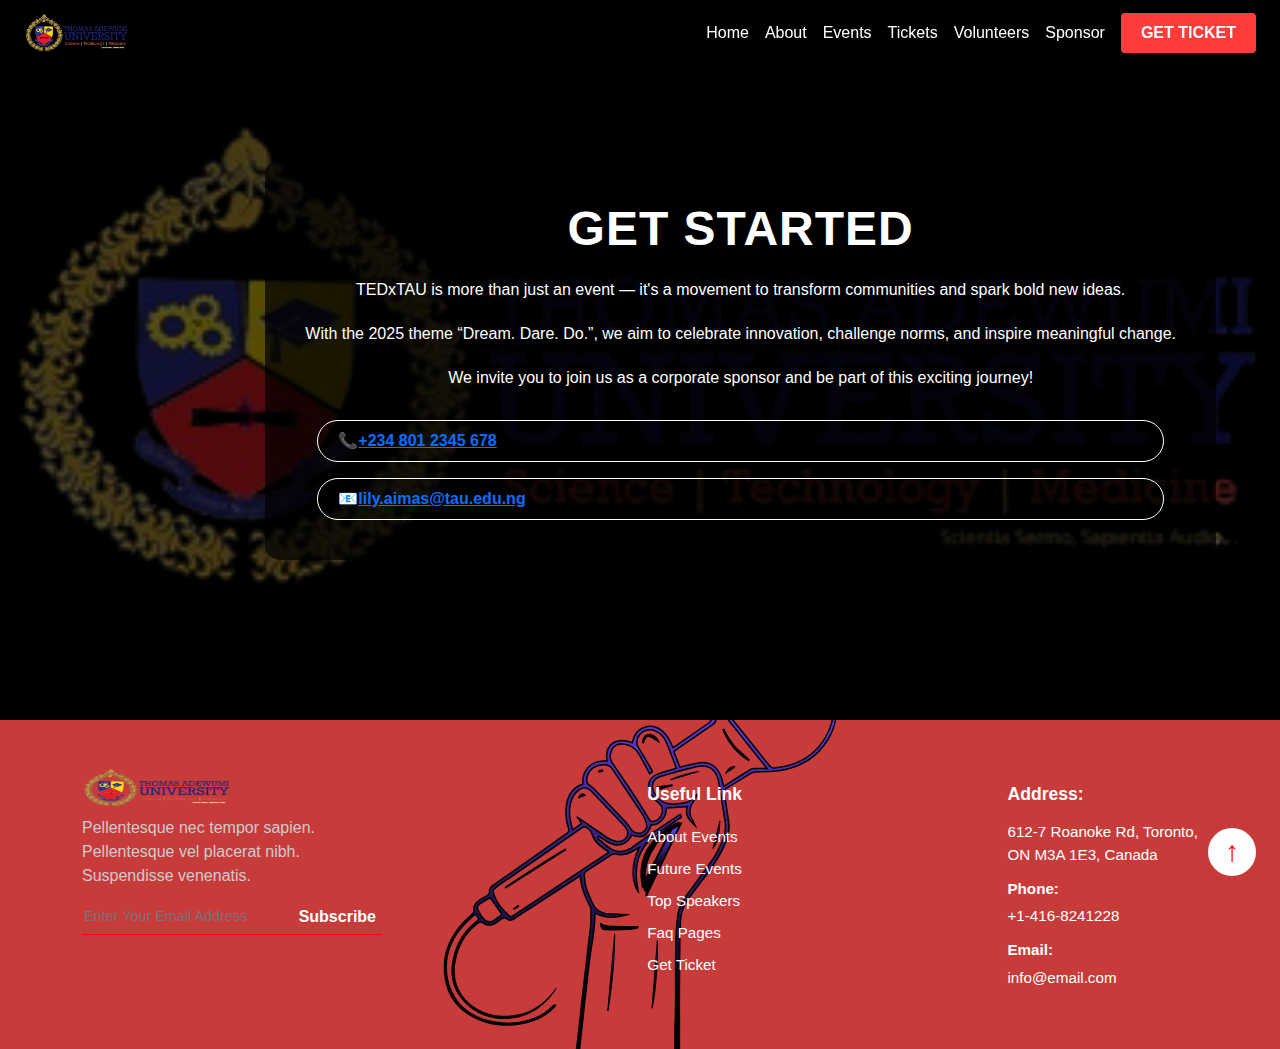
<file: Sponsor.html>
<!DOCTYPE html>
<html lang="en">

<head>
  <meta charset="UTF-8" />
  <meta name="viewport" content="width=device-width, initial-scale=1" />
  <title>TEDx - TAU</title>

  <!-- Bootstrap + Font Awesome -->
  <link href="https://cdn.jsdelivr.net/npm/bootstrap@5.3.0/dist/css/bootstrap.min.css" rel="stylesheet" />
  <link href="https://cdnjs.cloudflare.com/ajax/libs/font-awesome/6.5.0/css/all.min.css" rel="stylesheet" />
  <link rel="stylesheet" href="sponsor.css" />
  <link rel="icon" type="image/x-icon" href="images/tau.png" />
</head>

<body>
  <!-- Navbar -->
  <nav class="navbar navbar-expand-lg navbar-dark shadow-sm">
    <div class="container-fluid px-4">
      <a class="navbar-brand d-flex align-items-center" href="#">
        <img src="./images/tau.png" alt="Logo" class="me-2" style="height: 40px; width: auto;" />
      </a>
      <button class="navbar-toggler" type="button" data-bs-toggle="collapse" data-bs-target="#navbarNavDropdown"
        aria-controls="navbarNavDropdown" aria-expanded="false" aria-label="Toggle navigation">
        <span class="navbar-toggler-icon"></span>
      </button>
      <div class="collapse navbar-collapse" id="navbarNavDropdown">
        <ul class="navbar-nav ms-auto pe-2">
          <li class="nav-item"><a class="nav-link" href="index.html">Home</a></li>
          <li class="nav-item"><a class="nav-link" href="about.html">About</a></li>
          <li class="nav-item"><a class="nav-link" href="event.html">Events</a></li>
          <li class="nav-item"><a class="nav-link" href="tedXticket.html">Tickets</a></li>
          <li class="nav-item"><a class="nav-link" href="volunteer.html">Volunteers</a></li>
          <li class="nav-item"><a class="nav-link" href="Sponsor.html">Sponsor</a></li>
        </ul>
        <div class="d-flex align-items-center gap-3">
          <a class="btn get-ticket-btn" href="tedXticket.html">GET TICKET</a>
        </div>
      </div>
    </div>
  </nav>

  <!-- Hero Section -->
  <!-- <section class="hero-section text-white d-flex flex-column justify-content-center align-items-center text-center"
    style="background: url('./images/tau.png') center/contain no-repeat; height: 80vh; position: relative;">
    <div class="position-absolute top-0 start-0 w-100 h-100" style="background: rgba(0, 0, 0, 0.5); z-index: 1;"></div>
    <div class="container position-relative" style="z-index: 2;">
      <h1 class="fw-bold display-3 mb-3">SPONSORS</h1>
      <nav aria-label="breadcrumb">
        <ol class="breadcrumb justify-content-center mb-0">
          <li class="breadcrumb-item"><a href="index.html" class="text-white text-decoration-none opacity-50">Home</a></li>
          <li class="px-1 text-white opacity-50">/</li>
          <li class="breadcrumb-item"><a href="Sponsor.html" class="text-white text-decoration-none opacity-50">Sponsors</a></li>
        </ol>
      </nav>
    </div>
  </section> -->

  <!-- Sponsor Call to Action -->
  <!-- <div class="text-center p-4 mt-5 container">
    <h1 class="text-white fw-bold text-uppercase" style="letter-spacing: 0.1em; font-size: 1.8rem; margin-bottom: 1rem;">
      Become a Sponsor of TEDxThirdWard. Partner with us to inspire ideas and ignite action!
    </h1>
    <p class="text-warning fw-semibold" style="font-size: 1.25rem;">
      Guided by the theme "Dream. Dare. Do.", we aim to inspire curiosity, spark action, and foster collaboration.
    </p>
  </div> -->

  <!-- Image Section -->
  <!-- <div class="d-flex justify-content-center mt-5 container">
    <img src="./images/Copy of 3_0 Speaker Finalists.avif" alt="Speakers" class="img-fluid" style="max-width: 100%;" />
  </div> -->

  <!-- Text and Icons Section -->
  <!-- <div class="container py-5 d-flex justify-content-center text-center align-items-center">
    <div class="row align-items-center w-100 justify-content-center">
      Text Column
      <div class="col-md-6 d-flex justify-content-center align-items-center">
        <p class="text-white fs-5 lh-lg">
          <strong><span style="color: red;">TEDxThirdWard</span></strong> is not just about thinking outside the box—it’s about stepping forward to create bold, new possibilities.<br />
          By sponsoring this event, you can align your brand with innovation, action, and transformative ideas while supporting a globally recognized platform.
        </p>
      </div>
    </div>
  </div> -->


  <section class="get-started-section" style="position: relative; width: 100%; height: 80vh; background: url('./images/tau.png') center/contain no-repeat; display: flex; align-items: center; justify-content: flex-end; padding-right: 5%;">
  <!-- Overlay -->
  <div style="position: absolute; top: 0; left: 0; right: 0; bottom: 0; background: rgba(0,0,0,0.65); z-index: 1;"></div>

  <!-- Content Box -->
  <div style="position: relative; background: rgba(0,0,0,0.7); border-radius: 15px; padding: 40px; max-width: 6500px; z-index: 2; color: white; font-family: Arial, sans-serif; justify-content: center; place-items: center; display: flex; flex-direction: column;">
    <h1 style="font-weight: 900; font-family: 'Impact', 'Arial Black', sans-serif; font-size: 3rem; margin-bottom: 20px; letter-spacing: 1px;">GET STARTED</h1>
    <p style="font-weight: 300; margin-bottom: 20px;"><strong>TEDxTAU</strong> is more than just an event — it's a movement to transform communities and spark bold new ideas.</p>
    <p style="font-weight: 300; margin-bottom: 20px;">With the 2025 theme “Dream. Dare. Do.”, we aim to celebrate innovation, challenge norms, and inspire meaningful change.</p>
    <p style="font-weight: 300; margin-bottom: 30px;">We invite you to join us as a corporate sponsor and be part of this exciting journey!</p>
    <!-- <a href="#" style="display: inline-block; padding: 8px 20px; border: 1px solid white; border-radius: 30px; font-weight: 900; text-decoration: none; color: white; transition: 0.3s;">Contact Us</a> -->
   <div class="container d-flex flex-column gap-3">
     <div class="contact  d-flex flex-row align-items-center" style="display: inline-block; padding: 8px 20px; border: 1px solid white; border-radius: 30px; font-weight: 900; text-decoration: none; color: white; transition: 0.3s;">
      <div class="contact-icon">📞</div>
      <a class="info-label" href="tel:+2348012345678">+234 801 2345 678</a>
    </div>
   <!-- </div> -->
    <div class="contact d-flex flex-row align-items-center" style="display: inline-block; padding: 8px 20px; border: 1px solid white; border-radius: 30px; font-weight: 900; text-decoration: none; color: white; transition: 0.3s;">
      <div class="contact-icon" >📧</div>
      <a class="info-label" href="mailto:lily.aimas@tau.edu.ng">lily.aimas@tau.edu.ng</a>
    </div>
   </div>
  </div>
</section>
<!-- 
<section class="Tedx-Tau">
    <img src="./images/logo-white (1).png" alt="" class="img-fluid" style="width: 100%; height: 100%;">
</section> -->

<footer>
  <div class="container d-flex flex-wrap justify-content-between">
    <div>
      <div class="footer-logo">
        <img src="./images/tau.png" alt="Daevnt Logo" class="w-50"/>
      </div>
      <p class="footer-description">
        Pellentesque nec tempor sapien. Pellentesque vel placerat nibh. Suspendisse venenatis.
      </p>
      <form class="subscribe-form" onsubmit="event.preventDefault(); alert('Subscribed!');">
        <input type="email" placeholder="Enter Your Email Address" required />
        <button type="submit">Subscribe</button>
      </form>
    </div>

    <div class="footer-links">
      <h5>Useful Link</h5>
      <ul>
        <li><a href="#">About Events</a></li>
        <li><a href="#">Future Events</a></li>
        <li><a href="#">Top Speakers</a></li>
        <li><a href="#">Faq Pages</a></li>
        <li><a href="#">Get Ticket</a></li>
      </ul>
    </div>

    <div class="footer-contact">
      <h5>Address:</h5>
      <p>612-7 Roanoke Rd, Toronto,<br />ON M3A 1E3, Canada</p>
      <p><strong>Phone:</strong> +1-416-8241228</p>
      <p><strong>Email:</strong> info@email.com</p>
    </div>
  </div>

  <button class="back-to-top" aria-label="Back to top" onclick="window.scrollTo({top: 0, behavior: 'smooth'})">
    &uarr;
  </button>
</footer>

  <script src="https://cdn.jsdelivr.net/npm/bootstrap@5.3.0/dist/js/bootstrap.bundle.min.js"></script>
</body>

</html>
</file>
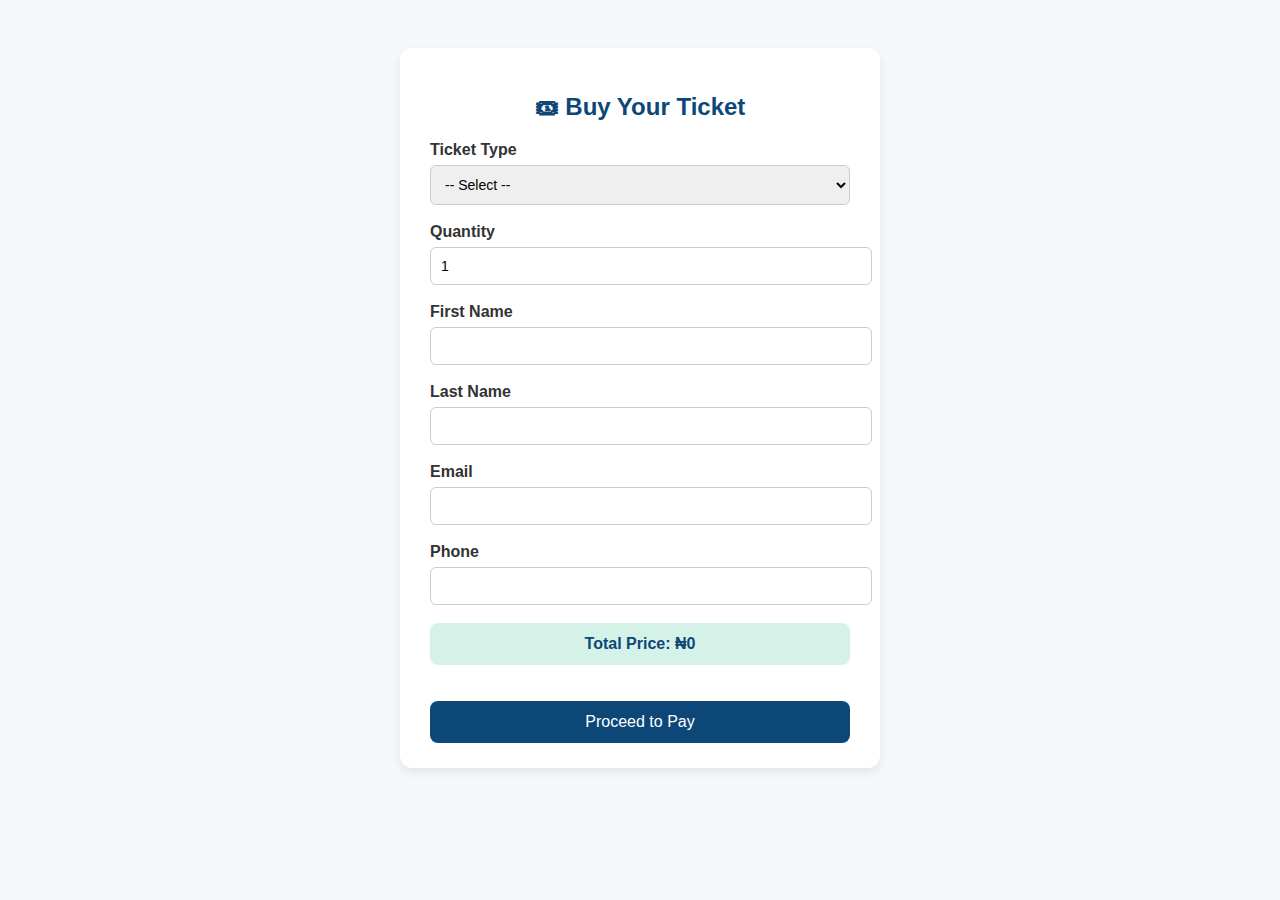
<file: test copy.html>
<!DOCTYPE html>
<html lang="en">
<head>
  <meta charset="UTF-8">
  <title>Buy Ticket</title>
  <script src="https://sdk.monnify.com/plugin/monnify.js"></script>
  <link rel="stylesheet" href="test-copy.css">
</head>
<body>
  <form class="ticket-form" id="ticketForm">
    <h2>🎟 Buy Your Ticket</h2>

    <label for="ticketType">Ticket Type</label>
    <select id="ticketType" required>
      <option value="">-- Select --</option>
      <option value="regular">REGULAR - ₦5,000</option>
      <option value="vip">VIP - ₦50,000</option>
    </select>

    <label for="quantity">Quantity</label>
    <input type="number" id="quantity" value="1" min="1" required>

    
    <label for="firstname">First Name</label>
    <input type="text" id="firstname" required>

    <label for="lastname">Last Name</label>
    <input type="text" id="lastname" required>
<!-- 
    <label for="department">Department</label>
    <input type="text" id="department" required> -->

    <label for="email">Email</label>
    <input type="email" id="email" required>
    
    <label for="phone">Phone</label>
    <input type="text" id="phone" required>
    
    <div class="price-box" id="priceBox">Total Price: ₦0</div>
    <br />
    <button type="submit">Proceed to Pay</button>
  </form>

  <script>
    const ticketPrices = { regular: 5000, vip: 50000 };
    const ticketTypeEl = document.getElementById("ticketType");
    const quantityEl = document.getElementById("quantity");
    const priceBox = document.getElementById("priceBox");

    // Update displayed price dynamically
    function updatePrice() {
      let type = ticketTypeEl.value;
      let qty = parseInt(quantityEl.value || 1);
      if (type && ticketPrices[type]) {
        let total = ticketPrices[type] * qty;
        priceBox.textContent = `Total Price: ₦${total}`;
      } else {
        priceBox.textContent = "Total Price: ₦0";
      }
    }
    ticketTypeEl.addEventListener("change", updatePrice);
    quantityEl.addEventListener("input", updatePrice);

    document.getElementById("ticketForm").addEventListener("submit", async function(e){
      // e.preventDefault();

      let ticketType = ticketTypeEl.value;
      let quantity = parseInt(quantityEl.value);
      let firstname = document.getElementById("firstname").value;
      let lastname = document.getElementById("lastname").value;
    //   let department = document.getElementById("department").value;
      let email = document.getElementById("email").value;
      let phone = document.getElementById("phone").value;

      try {
        // 1️⃣ Create Ticket
        let ticketRes = await fetch("https://ticketing-2x61.onrender.com//api/create-ticket/", {
          method: "POST",
          headers: { "Content-Type": "application/json" },
          body: JSON.stringify({
            ticket_type: ticketType,
            quantity: quantity,
            totalPrice: ticketPrices[ticketType] * quantity
          })
        });

        let ticketData = await ticketRes.json();
        if (ticketData.status !== "success") {
          alert("Error creating ticket: " + JSON.stringify(ticketData));
          return;
        }
        let ticketId = ticketData.ticket_id;   // must be returned from backend
        let totalPrice = ticketData.total_price;

        // 2️⃣ Add Contact
        let contactRes = await fetch(`https://ticketing-2x61.onrender.com/api/ticket/${ticketId}/contact/`, {
          method: "POST",
          headers: { "Content-Type": "application/json" },
          body: JSON.stringify({
            firstname,
            lastname,
            // department,
            email,
            phone
          })
        });

        let contactData = await contactRes.json();
        if (!contactData || contactData.error) {
          alert("Error saving contact: " + JSON.stringify(contactData));
          return;
        }

        // 3️⃣ Initialize Payment
        let payRes = await fetch(`https://ticketing-2x61.onrender.com/api/ticket/initialize-payment/`, {
        // let payRes = await fetch(`https://ticketing-2x61.onrender.com/api/ticket/${ticketId}/initialize-payment/`, {
          method: "POST",
          headers: { "Content-Type": "application/json" },
          body: JSON.stringify({
            ticket_id: ticketId,
            email: email
          })
        });

        let payData = await payRes.json();
        console.log(payData);
        if (payData.error) {
          alert("Error initializing payment: " + payData.error);
          console.error(payData);
          console.log("Payment initialization failed");
          return;
        }

        // 4️⃣ Open Monnify Payment
        MonnifySDK.initialize({
          amount:  payData.amount, 
          currency: "NGN",
          reference: payData.reference,
          customerFullName: payData.customerName,
          customerEmail: payData.customerEmail,
          customerPhone: payData.customerPhone,
          redirectUrl: payData.redirectUrl,
        //   paymentFailedRedirectUrl: payData.paymentFailedRedirectUrl,
          apiKey: "MK_TEST_VZ3SL4J3A5",   // replace
          contractCode: "4216477966",  // replace
          paymentDescription: "Event Ticket Purchase",
          isTestMode: true, // set false in production
          metadata: {
              ticket_id: ticketId,
              ticketType: ticketType,
              quantity: quantity
          },
          onComplete: (res) => {
            if (res.status === "PAID") {
              alert("✅ Payment Successful! Ticket will be emailed.");
            } else {
              alert("❌ Payment Failed or Cancelled");
            }
          },
          onClose: () => console.log("Payment closed")
        });

      } catch (err) {
        console.error(err);
        alert("Something went wrong. Check console.");
      }
    });
  </script>
</body>
</html>
</file>
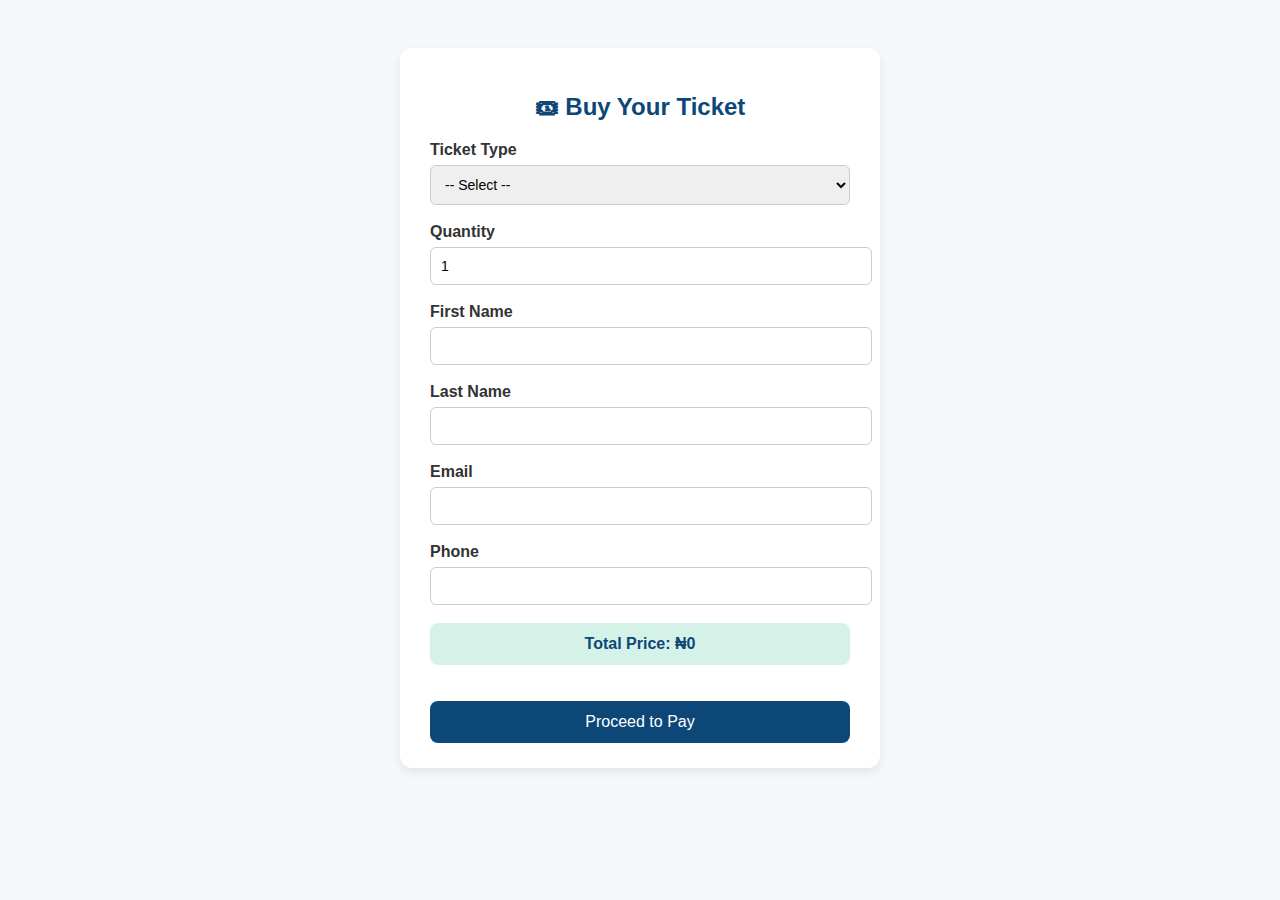
<file: test.html>
<!DOCTYPE html>
<html lang="en">
<head>
  <meta charset="UTF-8">
  <title>Buy Ticket</title>
  <script src="https://sdk.monnify.com/plugin/monnify.js"></script>
  <style>
    body {
      font-family: Arial, sans-serif;
      background: #f5f7fa;
      padding: 40px;
      display: flex;
      justify-content: center;
    }
    .ticket-form {
      background: #fff;
      padding: 25px 30px;
      border-radius: 12px;
      max-width: 420px;
      width: 100%;
      box-shadow: 0 4px 10px rgba(0,0,0,0.08);
    }
    h2 {
      text-align: center;
      margin-bottom: 20px;
      color: #0D4777;
    }
    label {
      display: block;
      margin-bottom: 6px;
      font-weight: bold;
      color: #333;
    }
    input, select {
      width: 100%;
      padding: 10px;
      margin-bottom: 18px;
      border: 1px solid #ccc;
      border-radius: 6px;
      font-size: 14px;
    }
    button {
      background: #0D4777;
      color: white;
      border: none;
      padding: 12px;
      border-radius: 8px;
      font-size: 16px;
      cursor: pointer;
      width: 100%;
    }
    button:hover {
      background: #093559;
    }
    .price-box {
      background: #D5F2E8;
      padding: 12px;
      border-radius: 8px;
      margin-bottom: 18px;
      font-weight: bold;
      text-align: center;
      color: #0D4777;
    }
  </style>
</head>
<body>
  <form class="ticket-form" id="ticketForm">
    <h2>🎟 Buy Your Ticket</h2>

    <label for="ticketType">Ticket Type</label>
    <select id="ticketType" required>
      <option value="">-- Select --</option>
      <option value="regular">REGULAR - ₦5,000</option>
      <option value="vip">VIP - ₦50,000</option>
    </select>

    <label for="quantity">Quantity</label>
    <input type="number" id="quantity" value="1" min="1" required>

    
    <label for="firstname">First Name</label>
    <input type="text" id="firstname" required>

    <label for="lastname">Last Name</label>
    <input type="text" id="lastname" required>
<!-- 
    <label for="department">Department</label>
    <input type="text" id="department" required> -->

    <label for="email">Email</label>
    <input type="email" id="email" required>
    
    <label for="phone">Phone</label>
    <input type="text" id="phone" required>
    
    <div class="price-box" id="priceBox">Total Price: ₦0</div>
    <br />
    <button type="submit">Proceed to Pay</button>
  </form>

  <script>
    const ticketPrices = { regular: 5000, vip: 50000 };
    const ticketTypeEl = document.getElementById("ticketType");
    const quantityEl = document.getElementById("quantity");
    const priceBox = document.getElementById("priceBox");

    // Update displayed price dynamically
    function updatePrice() {
      let type = ticketTypeEl.value;
      let qty = parseInt(quantityEl.value || 1);
      if (type && ticketPrices[type]) {
        let total = ticketPrices[type] * qty;
        priceBox.textContent = `Total Price: ₦${total}`;
      } else {
        priceBox.textContent = "Total Price: ₦0";
      }
    }
    ticketTypeEl.addEventListener("change", updatePrice);
    quantityEl.addEventListener("input", updatePrice);

    document.getElementById("ticketForm").addEventListener("submit", async function(e){
      e.preventDefault();

      let ticketType = ticketTypeEl.value;
      let quantity = parseInt(quantityEl.value);
      let firstname = document.getElementById("firstname").value;
      let lastname = document.getElementById("lastname").value;
    //   let department = document.getElementById("department").value;
      let email = document.getElementById("email").value;
      let phone = document.getElementById("phone").value;

      try {
        // 1️⃣ Create Ticket
        let ticketRes = await fetch("http://localhost:8080/api/create-ticket/", {
          method: "POST",
          headers: { "Content-Type": "application/json" },
          body: JSON.stringify({
            ticket_type: ticketType,
            quantity: quantity,
            totalPrice: ticketPrices[ticketType] * quantity
          })
        });

        let ticketData = await ticketRes.json();
        if (ticketData.status !== "success") {
          alert("Error creating ticket: " + JSON.stringify(ticketData));
          return;
        }
        let ticketId = ticketData.ticket_id;   // must be returned from backend
        let totalPrice = ticketData.total_price;

        // 2️⃣ Add Contact
        let contactRes = await fetch(`http://localhost:8080/api/ticket/${ticketId}/contact/`, {
          method: "POST",
          headers: { "Content-Type": "application/json" },
          body: JSON.stringify({
            firstname,
            lastname,
            // department,
            email,
            phone
          })
        });

        let contactData = await contactRes.json();
        if (!contactData || contactData.error) {
          alert("Error saving contact: " + JSON.stringify(contactData));
          return;
        }

        // 3️⃣ Initialize Payment
        let payRes = await fetch(`http://localhost:8080/api/ticket/initialize-payment/`, {
        // let payRes = await fetch(`http://localhost:8080/api/ticket/${ticketId}/initialize-payment/`, {
          method: "POST",
          headers: { "Content-Type": "application/json" },
          body: JSON.stringify({
            ticket_id: ticketId,
            email: email
          })
        });

        let payData = await payRes.json();
        console.log(payData);
        if (payData.error) {
          alert("Error initializing payment: " + payData.error);
          console.error(payData);
          console.log("Payment initialization failed");
          return;
        }

        // 4️⃣ Open Monnify Payment
        MonnifySDK.initialize({
          amount:  payData.amount, 
          currency: "NGN",
          reference: payData.reference,
          customerFullName: payData.customerName,
          customerEmail: payData.customerEmail,
          customerPhone: payData.customerPhone,
          redirectUrl: payData.redirectUrl,
        //   paymentFailedRedirectUrl: payData.paymentFailedRedirectUrl,
          apiKey: "MK_TEST_VZ3SL4J3A5",   // replace
          contractCode: "4216477966",  // replace
          paymentDescription: "Event Ticket Purchase",
          isTestMode: true, // set false in production
          metadata: {
              ticket_id: ticketId,
              ticketType: ticketType,
              quantity: quantity
          },
          onComplete: (res) => {
            if (res.status === "PAID") {
              alert("✅ Payment Successful! Ticket will be emailed.");
            } else {
              alert("❌ Payment Failed or Cancelled");
            }
            console.log(res.status);
          },
          onClose: () => console.log("Payment closed")
        });
        // console.log(res.status);

      } catch (err) {
        console.error(err);
        alert("Something went wrong. Check console.");
      }
    });
  </script>
</body>
</html>
</file>
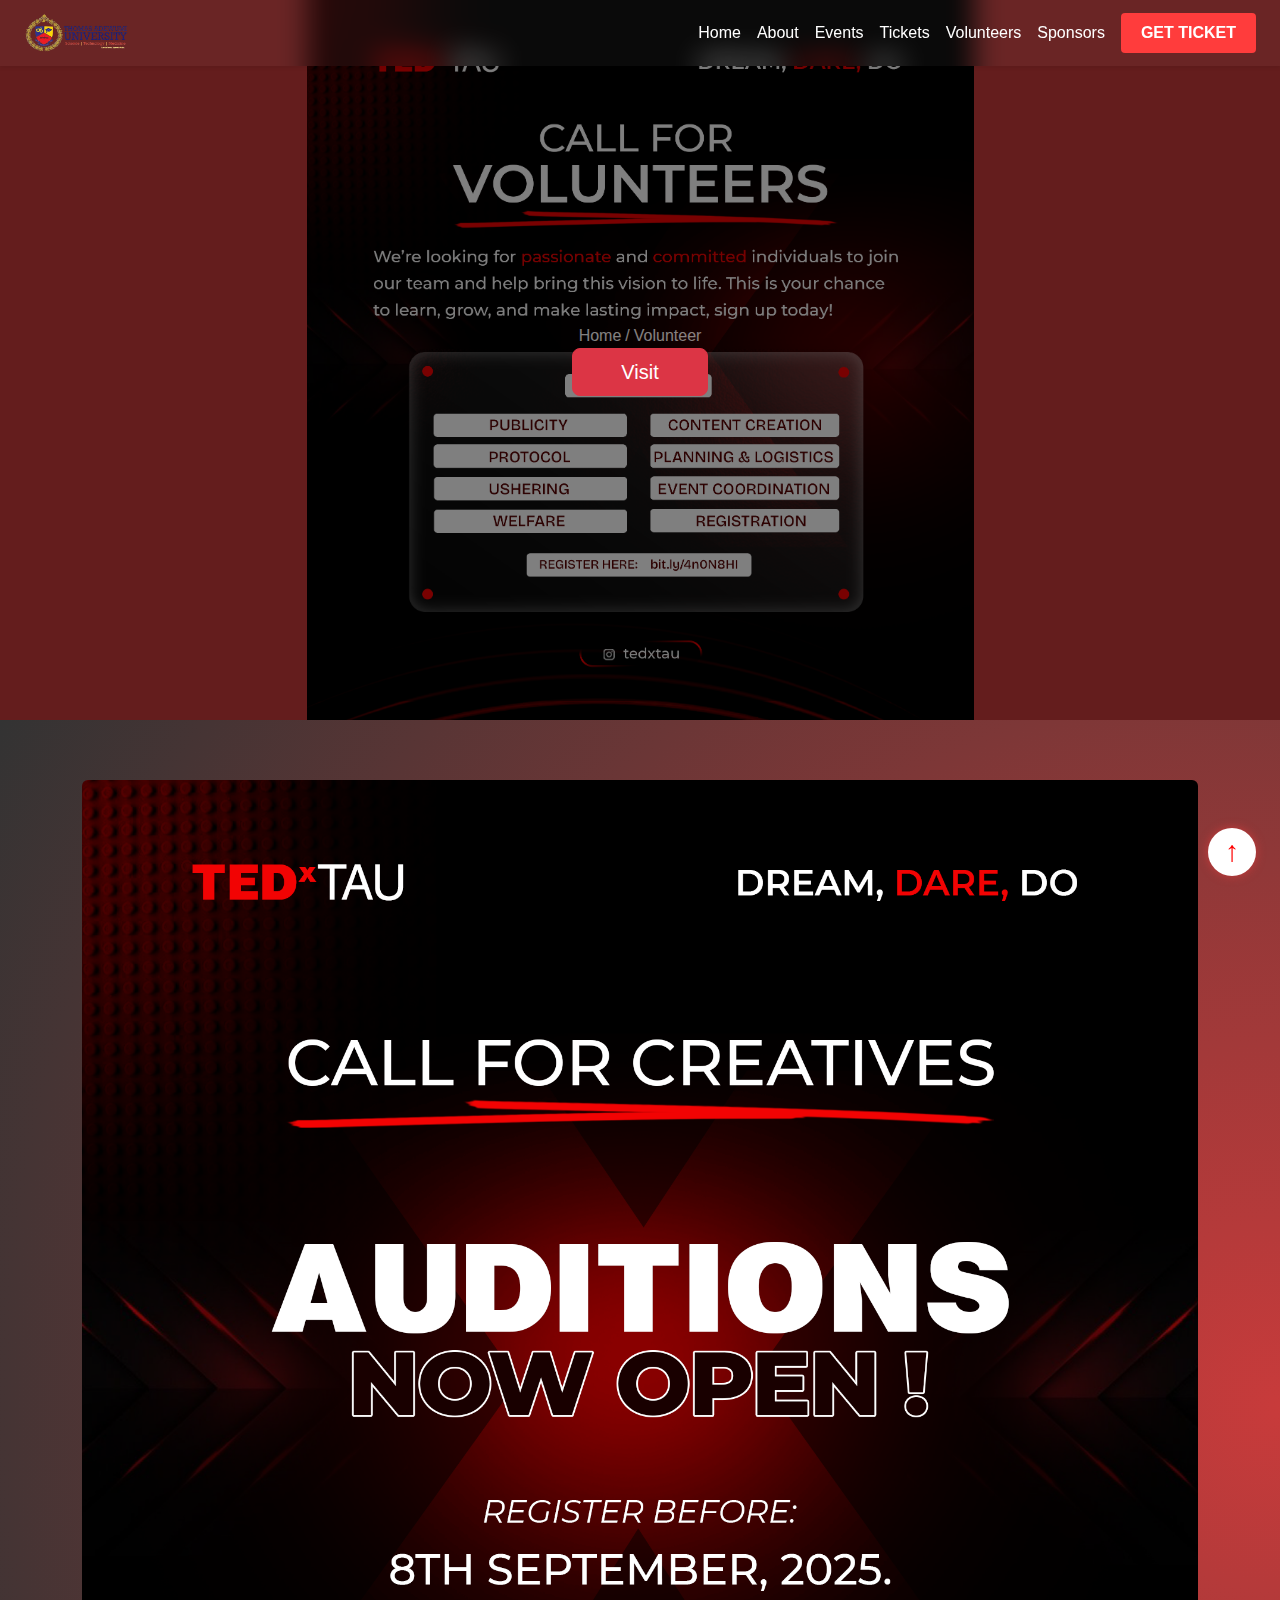
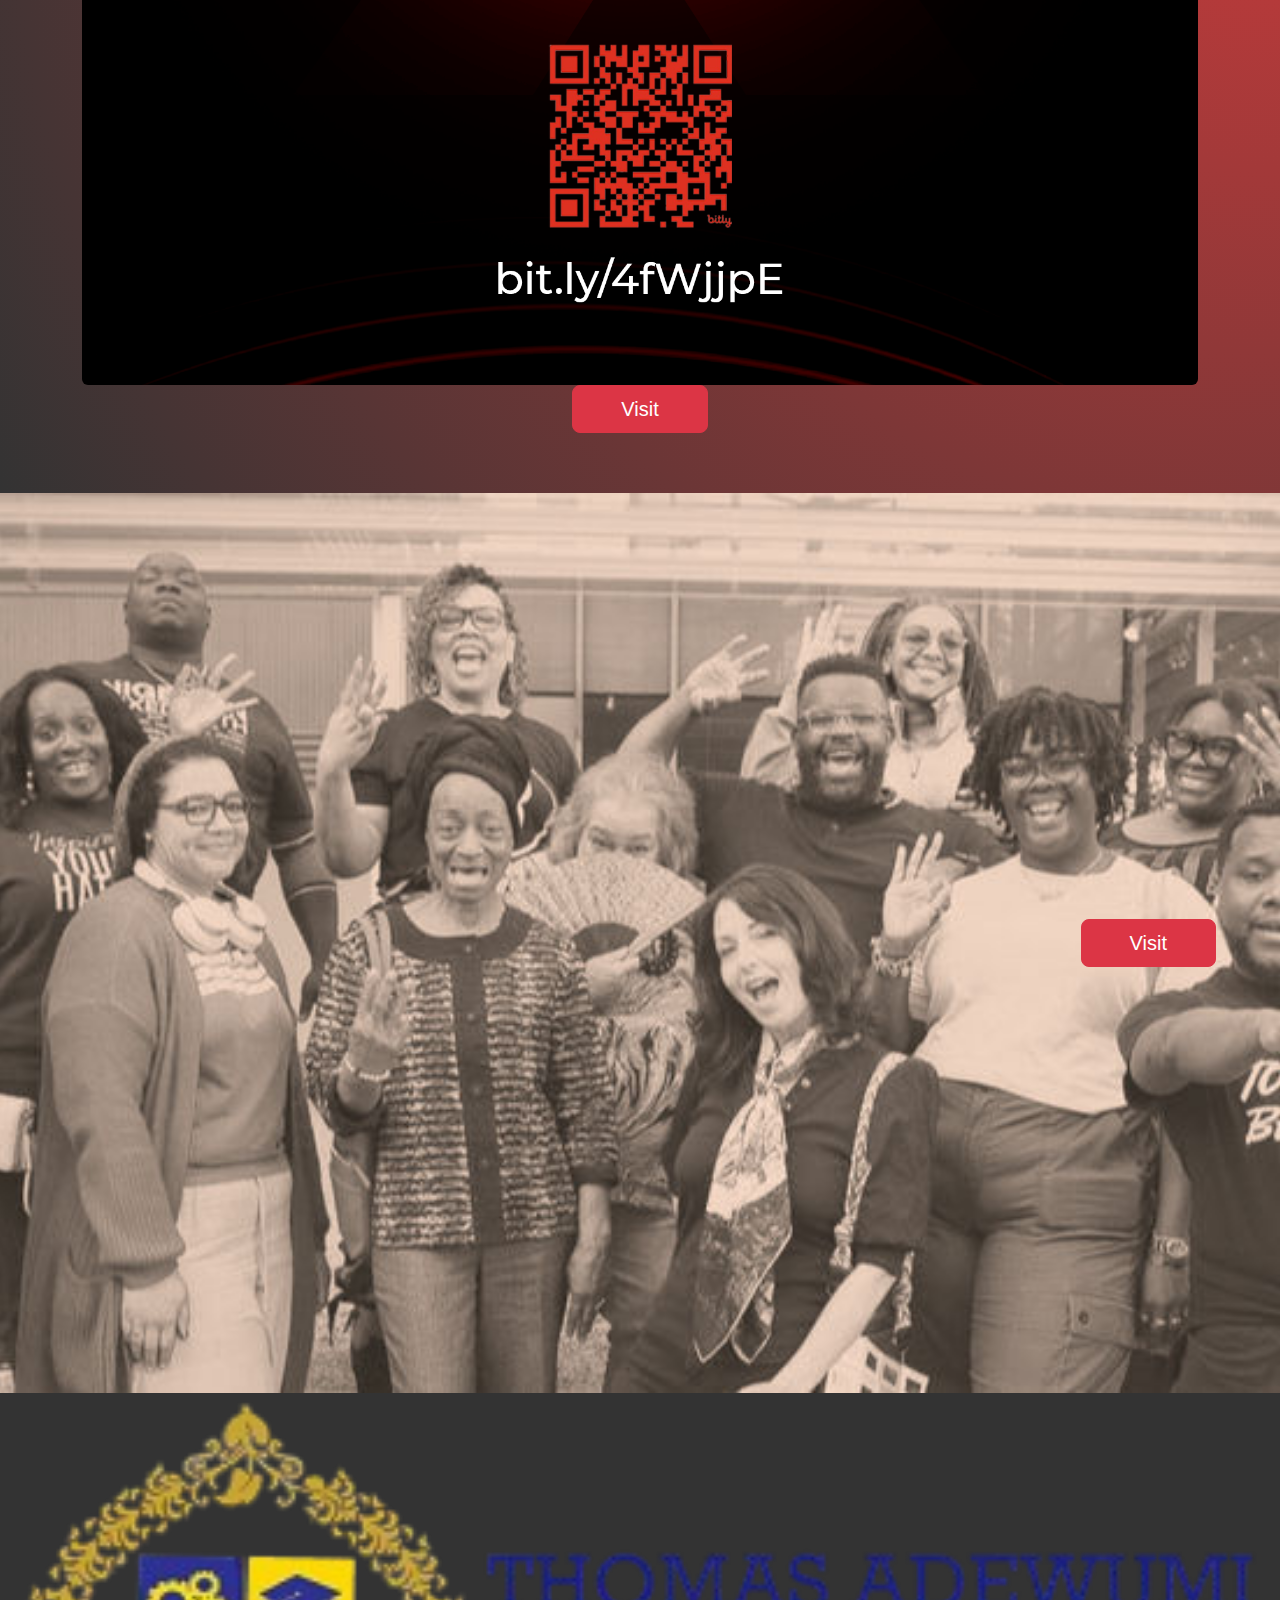
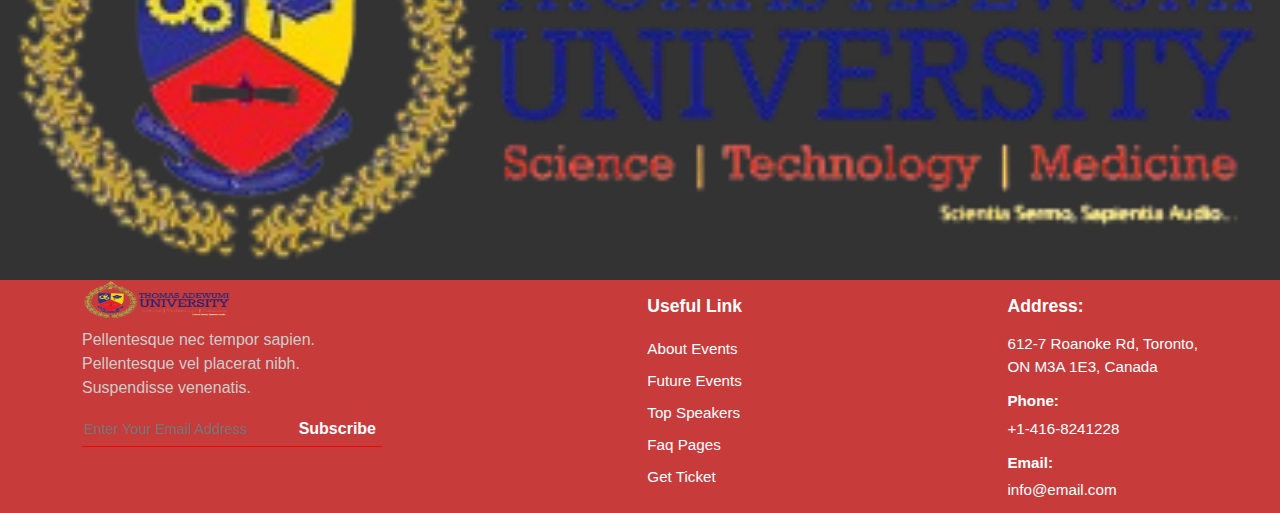
<file: volunteer.html>
<!DOCTYPE html>
<html lang="en">

<head>
  <meta charset="UTF-8" />
  <meta name="viewport" content="width=device-width, initial-scale=1.0" />
  <title>TEDx - TAU</title>

  <!-- Bootstrap + Font Awesome -->
  <link href="https://cdn.jsdelivr.net/npm/bootstrap@5.3.0/dist/css/bootstrap.min.css" rel="stylesheet" />
  <link rel="stylesheet" href="https://cdnjs.cloudflare.com/ajax/libs/font-awesome/6.5.0/css/all.min.css" />
  <link rel="stylesheet" href="volunteer.css" />
  <link rel="stylesheet" href="./components/footer.css" />

    <link rel="icon" type="image/x-icon" href="images/tau.png">

</head>

<body>

  <!-- Navbar -->
  <nav class="navbar navbar-expand-lg navbar-dark shadow-sm">
    <div class="container-fluid px-4">

      <!-- Brand Logo + Text -->
      <a class="navbar-brand d-flex align-items-center" href="#">
        <img src="./images/tau.png" alt="Logo" style="height: 40px; width: 100%;" class="me-2" />
      </a>

      <!-- Toggler for mobile -->
      <button class="navbar-toggler" type="button" data-bs-toggle="collapse" data-bs-target="#navbarNavDropdown">
        <span class="navbar-toggler-icon"></span>
      </button>

      <!-- Nav Links -->
      <div class="collapse navbar-collapse" id="navbarNavDropdown">
        <ul class="navbar-nav ms-auto pe-2">
          <li class="nav-item"><a class="nav-link" href="index.html">Home</a></li>
          <li class="nav-item"><a class="nav-link" href="about.html">About</a></li>
          <li class="nav-item"><a class="nav-link" href="event.html">Events</a></li>
          <li class="nav-item"><a class="nav-link" href="tedXticket.html">Tickets</a></li>
          <li class="nav-item"><a class="nav-link" href="volunteer.html">Volunteers</a></li>
                    <li class="nav-item"><a class="nav-link" href="Sponsor.html">Sponsors</a></li>
        </ul>

        <!-- Icons + Button -->
        <div class="d-flex align-items-center gap-3">
          <!-- <i class="fas fa-th text-white fs-5"></i> -->
          <a class="btn get-ticket-btn" href="tedXticket.html">GET TICKET</a>
        </div>
      </div>
    </div>
  </nav>
    <section class="hero-section text-white text-center d-flex align-items-center"
    style="background: url('./images/Volunteers.png') center center / contain no-repeat; height: 80vh; position: relative;">
    <!-- Overlay -->
    <div class="position-absolute top-0 start-0 w-100 h-100" style="background: rgba(0, 0, 0, 0.5); z-index: 1;"></div>

    <!-- Content -->
    <div class="container position-relative z-2">
      <!-- <h1 class="fw-bold display-3 mb-3">VOLUNTEER</h1> --><div class="text-center">
        <nav aria-label="breadcrumb">
          <ol class="breadcrumb justify-content-center mb-0">
            <li class="breadcrumb-item"><a href="index.html" class="text-white text-decoration-none opacity-50">Home</a></li>
            <li class="px-1"><a href="#" class="text-white text-decoration-none opacity-50">/</a></li>
            <li class="breadcrumb-item active text-white" aria-current="page"><a href="volunteer.html" class=" text-white text-decoration-none opacity-50">Volunteer</a></li>
          </ol>
        </nav>
        <a href="https://bit.ly/4n0N8HI" target="_blank" rel="noopener noreferrer" class="btn btn-danger btn-lg px-5">
          Visit
        </a>
      </div>
    </div>
  </section>

<section class="volunteer-section text-white">
  <div class="container text-center">
    <!-- <h1 class="volunteer-heading" style="color: red;">JOIN US A VOLUNTEER AT TEDxThirdWard!</h1>

    <p>
      Do you have a passion for innovation, storytelling, or creating impactful experiences? 
      <strong class="highlighted-brand" style="color: red;">TEDxThirdWard</strong> is looking for dedicated volunteers 
      to help bring our 2025 event to life. Our theme, “Dream. Dare. Do.”, celebrates bold ideas, 
      fresh perspectives, and the transformative power of collaboration.
    </p>

    <p>
      As a volunteer, you'll have the unique opportunity to be part of a dynamic team working 
      behind the scenes to make this event a success. You’ll help support our mission to inspire, 
      challenge, and ignite action—while connecting with like-minded individuals who share a 
      passion for innovation.
    </p>

    <p>
      Whether you're assisting speakers, engaging with attendees, or supporting event logistics, 
      your contribution will make a meaningful difference in creating an unforgettable experience. 
      Together, we’ll make ideas worth spreading come alive.
    </p> -->

    <!-- <a href="#" class="signup-btn">Sign Up Here</a> -->
    <!-- <img src="./images/Auditions.png" alt=""> -->
      <img src="./images/Auditions.png" class="img-fluid rounded" alt="Event Artboard" />

    <div class="text-center">

      <a href="https://bit.ly/4fWjjpE" target="_blank" rel="noopener noreferrer" class="btn btn-danger btn-lg px-5">
          Visit
        </a>
    </div>
  </div>
</section>

<section class="volunteer-cta">
  <!-- <div class="overlay-box">
    <h1>HELP US<br> DREAM.<br> DARE.<br> DO.</h1>
    <p>Sign up today and be part of something<br> bigger.</p>
    <a href="#" class="volunteer-btn">Register</a>
  </div> -->

   <a href="https://bit.ly/4mLC8yj" target="_blank" rel="noopener noreferrer" class="btn btn-danger btn-lg px-5">
          Visit
        </a>
</section>

<section class="Tedx-Tau">
    <img src="./images/tau.png" alt="" class="img-fluid" style="width: 100%; height: 100%;">
</section>


  <!-- Footer -->
  <!-- <footer style="background: radial-gradient(circle at right, #c83b3b, #333); color: white;" class="py-4">
    <div class="container d-flex flex-wrap justify-content-between">
      <div>
        <div class="footer-logo mb-2">
          <img src="./images/tau.png" alt="Event Logo" class="w-50" />
        </div>
        <p class="footer-description">
          Pellentesque nec tempor sapien. Pellentesque vel placerat nibh. Suspendisse venenatis.
        </p>
        <form class="subscribe-form" onsubmit="event.preventDefault(); alert('Subscribed!');">
          <input type="email" placeholder="Enter Your Email Address" required />
          <button type="submit">Subscribe</button>
        </form>
      </div>

      <div class="footer-links">
        <h5>Useful Links</h5>
        <ul>
          <li><a href="#">About Events</a></li>
          <li><a href="#">Future Events</a></li>
          <li><a href="#">Top Speakers</a></li>
          <li><a href="#">FAQ Pages</a></li>
          <li><a href="#">Get Ticket</a></li>
        </ul>
      </div>

      <div class="footer-contact">
        <h5>Address:</h5>
        <p>612-7 Roanoke Rd, Toronto,<br />ON M3A 1E3, Canada</p>
        <p><strong>Phone:</strong> +1-416-8241228</p>
        <p><strong>Email:</strong> info@email.com</p>
      </div>
    </div>

    <button class="back-to-top" aria-label="Back to top" onclick="window.scrollTo({ top: 0, behavior: 'smooth' })">
      &uarr;
    </button>
  </footer> -->
<div id="footer"></div>

<script>
  fetch("components/footer.html")
    .then(res => res.text())
    .then(data => {
      document.getElementById("footer").innerHTML = data;
    });
</script>
    <script src="https://cdn.jsdelivr.net/npm/bootstrap@5.3.0/dist/js/bootstrap.bundle.min.js"></script>
</body>
</html>
</file>
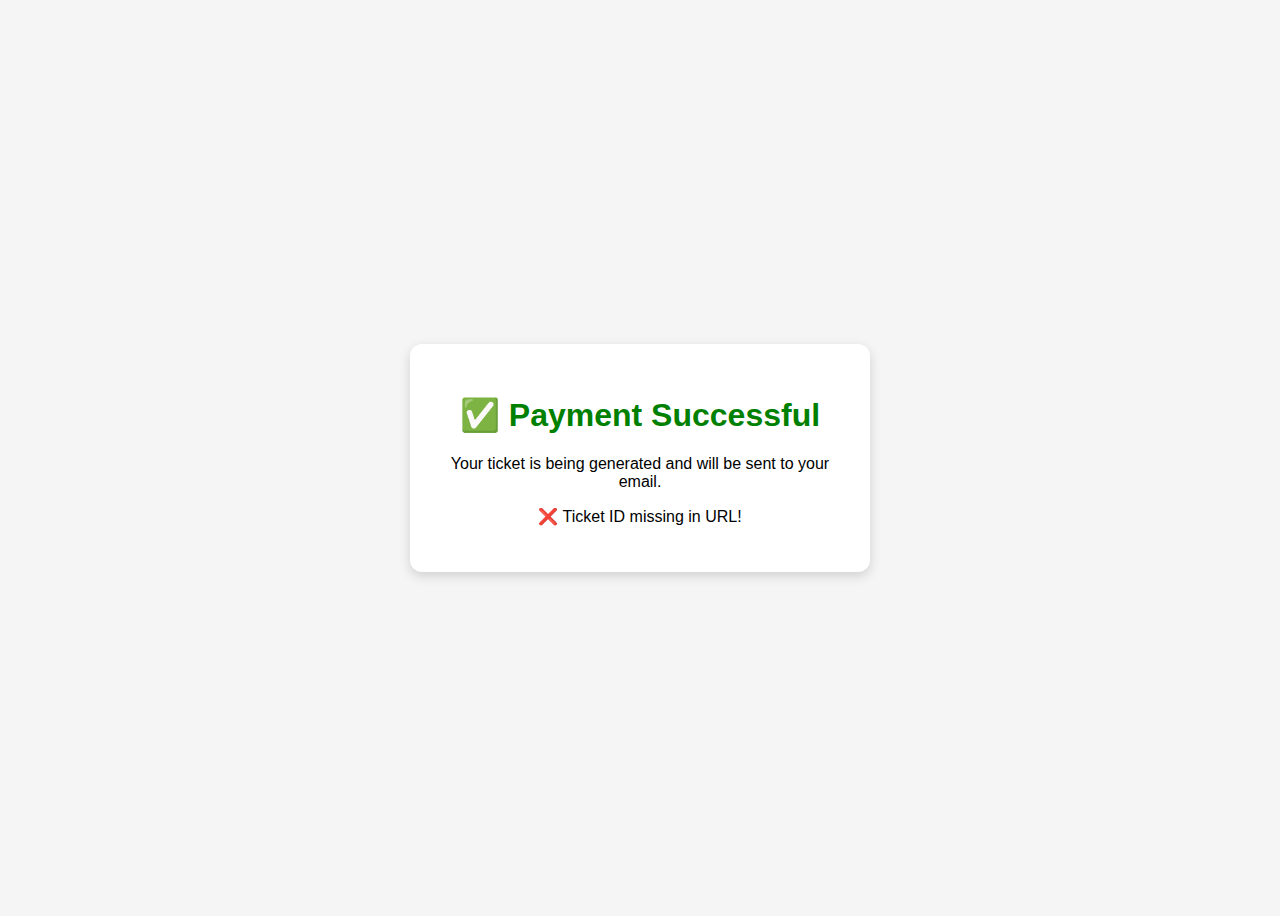
<file: ery-Do-Not-Delete/payment_success.html>
<!DOCTYPE html>
<html lang="en">
<head>
  <meta charset="UTF-8">
  <title>Payment Successful</title>
  <style>
    body {
      font-family: Arial, sans-serif;
      display: flex;
      align-items: center;
      justify-content: center;
      height: 100vh;
      background: #f5f5f5;
    }
    .box {
      background: #fff;
      padding: 30px;
      border-radius: 12px;
      text-align: center;
      box-shadow: 0 4px 12px rgba(0,0,0,0.15);
      max-width: 400px;
    }
    h1 {
      color: green;
    }
  </style>
</head>
<body>
  <div class="box">
    <h1>✅ Payment Successful</h1>
    <p>Your ticket is being generated and will be sent to your email.</p>
    <p id="status">Processing...</p>
  </div>

  <script>
    // Parse query parameters from URL
    const urlParams = new URLSearchParams(window.location.search);
    const ticketId = urlParams.get("ticketId");
    const paymentReference = urlParams.get("paymentReference");

    async function sendTicket() {
      if (!ticketId) {
        document.getElementById("status").innerText = "❌ Ticket ID missing in URL!";
        return;
      }

      try {
        // Trigger your backend endpoint
        const response = await fetch(`https://ticketing-2x61.onrender.com/api/ticket/${ticketId}/ticket/send-ticket/`, {
          method: "GET",
        });

        const data = await response.json();

        if (data.success) {
          document.getElementById("status").innerText = "🎟️ Ticket sent to your email!";
        } else {
          document.getElementById("status").innerText = "❌ Failed to send ticket.";
        }
      } catch (error) {
        console.error(error);
        document.getElementById("status").innerText = "⚠️ Error contacting server.";
      }
    }

    // Run automatically after page load
    sendTicket();
  </script>
</body>
</html>
</file>
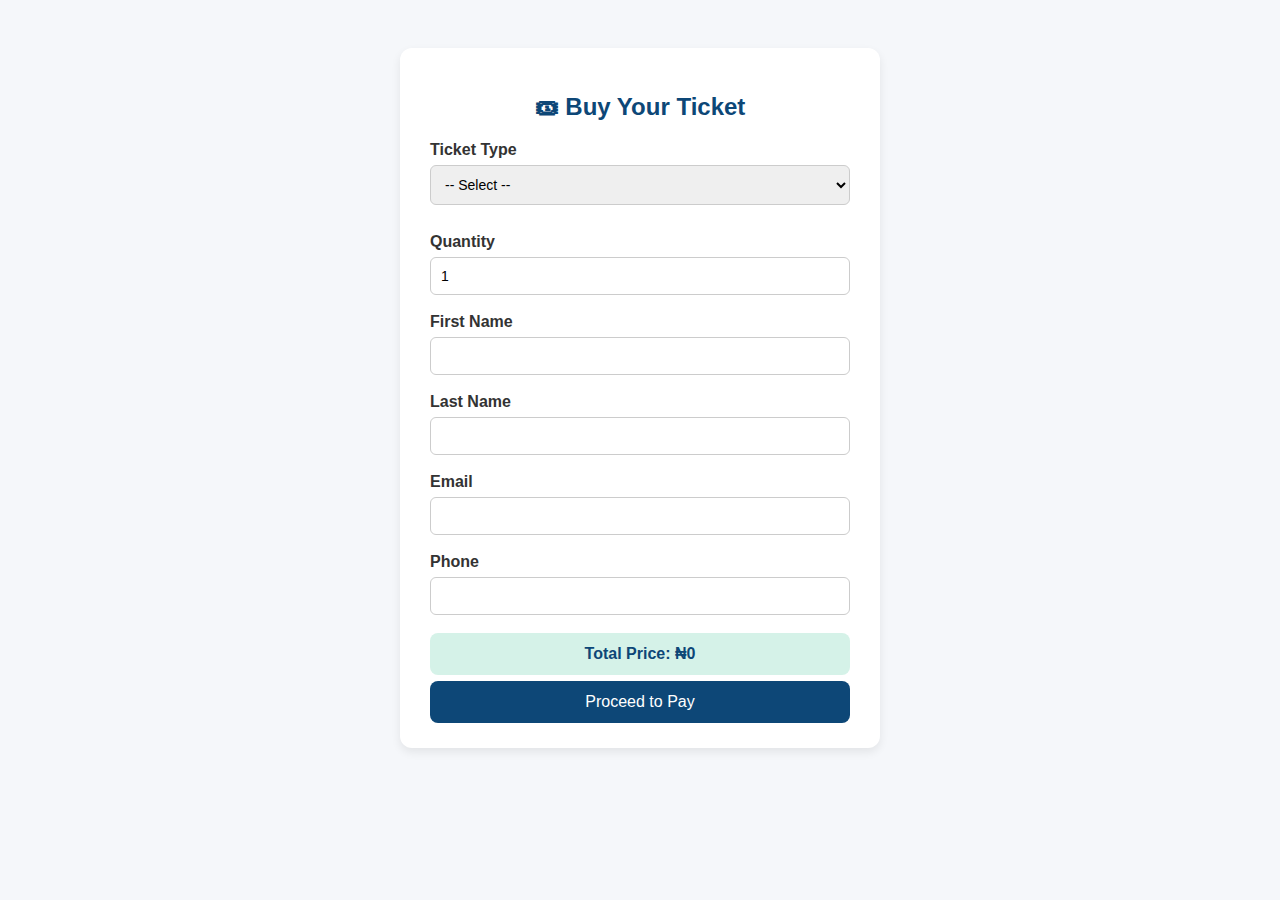
<file: ery-Do-Not-Delete/test copy.html>
<!DOCTYPE html>
<html lang="en">
<head>
  <meta charset="UTF-8" />
  <title>Buy Ticket</title>
  <!-- Monnify plugin -->
  <script src="https://sdk.monnify.com/plugin/monnify.js"></script>
  <style>
    body { font-family: Arial, sans-serif; background:#f5f7fa; padding:40px; display:flex; justify-content:center; }
    .ticket-form { background:#fff; padding:25px 30px; border-radius:12px; max-width:420px; width:100%; box-shadow:0 4px 10px rgba(0,0,0,0.08); }
    h2 { text-align:center; margin-bottom:20px; color:#0D4777; }
    label { display:block; margin-bottom:6px; font-weight:bold; color:#333; }
    input, select { width:100%; padding:10px; margin-bottom:18px; border:1px solid #ccc; border-radius:6px; font-size:14px; box-sizing:border-box; }
    button { background:#0D4777; color:white; border:none; padding:12px; border-radius:8px; font-size:16px; cursor:pointer; width:100%; }
    button[disabled] { opacity:0.6; cursor:not-allowed; }
    button:hover:enabled { background:#093559; }
    .price-box { background:#D5F2E8; padding:12px; border-radius:8px; margin-bottom:18px; font-weight:bold; text-align:center; color:#0D4777; }
    .small { font-size:13px; color:#666; margin-top:-12px; margin-bottom:14px; }
  </style>
</head>
<body>
  <form class="ticket-form" id="ticketForm" novalidate>
    <h2>🎟 Buy Your Ticket</h2>

   <label for="ticketType">Ticket Type</label>
<select id="ticketType" required onchange="showTicketDescription()">
  <option value="">-- Select --</option>
  <option value="regular">REGULAR - ₦5,000</option>
  <option value="vip">VIP - ₦50,000</option>
  <option value="vvip">VVIP - ₦150,000</option>
</select>

<!-- Ticket description will appear here -->
<div id="ticketDescription" style="margin-top:10px; font-size:14px; color:#333;"></div>

<script>
  function showTicketDescription() {
    const ticketType = document.getElementById("ticketType").value;
    const descriptionDiv = document.getElementById("ticketDescription");

    let description = "";

    switch(ticketType) {
      case "regular":
        description = "🎟️ Regular Ticket: Access to the main event area.";
        break;
      case "vip":
        description = "🌟 VIP Ticket: Includes VIP lounge access, refreshments, and priority seating.";
        break;
      case "vvip":
        description = "💎 VVIP Ticket: Exclusive front-row seats, backstage access, complimentary drinks, and special recognition.";
        break;
      default:
        description = "";
    }

    descriptionDiv.innerHTML = description;
  }
</script>


    <label for="quantity">Quantity</label>
    <input type="number" id="quantity" value="1" min="1" required />

    <label for="firstname">First Name</label>
    <input type="text" id="firstname" required />

    <label for="lastname">Last Name</label>
    <input type="text" id="lastname" required />

    <label for="email">Email</label>
    <input type="email" id="email" required />

    <label for="phone">Phone</label>
    <input type="tel" id="phone" required />

    <div class="price-box" id="priceBox">Total Price: ₦0</div>
    <div class="small" id="message"></div>

    <button type="submit" id="submitBtn">Proceed to Pay</button>
  </form>

  <script>
    // ---------- CONFIG ----------
    const BASE_URL = "https://ticketing-2x61.onrender.com"; // update if needed
    const MONNIFY_API_KEY = "MK_TEST_VZ3SL4J3A5"; // replace with your API key
    const MONNIFY_CONTRACT = "4216477966"; // replace with your contract code
    // ----------------------------

    const ticketPrices = { regular: 5000, vip: 50000 };
    const ticketTypeEl = document.getElementById("ticketType");
    const quantityEl = document.getElementById("quantity");
    const priceBox = document.getElementById("priceBox");
    const messageEl = document.getElementById("message");
    const submitBtn = document.getElementById("submitBtn");
    const form = document.getElementById("ticketForm");

    // Format NGN nicely
    const formatNaira = n => new Intl.NumberFormat('en-NG').format(n || 0);

    // update displayed price
    function updatePrice() {
      const type = ticketTypeEl.value;
      const qty = Math.max(1, parseInt(quantityEl.value || 1));
      if (type && ticketPrices[type]) {
        const total = ticketPrices[type] * qty;
        priceBox.textContent = `Total Price: ₦${formatNaira(total)}`;
      } else {
        priceBox.textContent = "Total Price: ₦0";
      }
    }

    ticketTypeEl.addEventListener("change", updatePrice);
    quantityEl.addEventListener("input", updatePrice);
    // run once on load
    updatePrice();

    // Helper to safe-parse JSON or return text
    async function safeParseResponse(res) {
      const text = await res.text();
      try {
        return JSON.parse(text);
      } catch (e) {
        return { __raw: text };
      }
    }

    // Helper to show messages to user
    function showMessage(text, isError = false) {
      messageEl.textContent = text;
      messageEl.style.color = isError ? "#C62828" : "#2E7D32";
    }

    form.addEventListener("submit", async function (e) {
      e.preventDefault();
      showMessage("");
      // basic client validation
      if (!ticketTypeEl.value) { showMessage("Please select a ticket type.", true); ticketTypeEl.focus(); return; }
      if (!quantityEl.value || parseInt(quantityEl.value) < 1) { showMessage("Quantity must be at least 1.", true); quantityEl.focus(); return; }
      if (!document.getElementById("firstname").value.trim()) { showMessage("First name is required.", true); return; }
      if (!document.getElementById("lastname").value.trim()) { showMessage("Last name is required.", true); return; }
      if (!document.getElementById("email").value.trim()) { showMessage("Email is required.", true); return; }
      if (!document.getElementById("phone").value.trim()) { showMessage("Phone is required.", true); return; }

      // disable UI
      submitBtn.disabled = true;
      submitBtn.textContent = "Processing...";

      // gather values
      const ticketType = ticketTypeEl.value;
      const quantity = Math.max(1, parseInt(quantityEl.value || 1));
      const firstname = document.getElementById("firstname").value.trim();
      const lastname = document.getElementById("lastname").value.trim();
      const email = document.getElementById("email").value.trim();
      const phone = document.getElementById("phone").value.trim();
      const computedTotal = (ticketPrices[ticketType] || 0) * quantity;

      try {
        console.log("Creating ticket...", { ticketType, quantity, computedTotal });

        // 1) Create ticket (send both possible field names to be tolerant)
        const createRes = await fetch(`${BASE_URL}/api/create-ticket/`, {
          method: "POST",
          headers: { "Content-Type": "application/json" },
          body: JSON.stringify({
            ticket_type: ticketType,
            quantity,
            totalPrice: computedTotal,
            total_price: computedTotal
          })
        });

        if (!createRes.ok) {
          const errBody = await safeParseResponse(createRes);
          console.error("Create ticket non-OK response:", createRes.status, errBody);
          throw new Error(`Create-ticket failed (status ${createRes.status}): ${JSON.stringify(errBody)}`);
        }

        const ticketData = await safeParseResponse(createRes);
        console.log("Create ticket response:", ticketData);

        // Accept common success shapes: { status: 'success', ticket_id: 1 } OR { success: true, ticket_id: ... }
        const createdOk =
          (ticketData.status && ticketData.status.toLowerCase() === "success") ||
          ticketData.success === true ||
          ticketData.ticket_id;

        if (!createdOk) {
          throw new Error("Ticket creation returned unexpected payload: " + JSON.stringify(ticketData));
        }

        const ticketId = ticketData.ticket_id || ticketData.id || ticketData.data?.ticket_id;
        if (!ticketId) throw new Error("No ticket id returned by create-ticket endpoint.");

        // 2) Save contact
        console.log("Saving contact for ticket:", ticketId);
        const contactRes = await fetch(`${BASE_URL}/api/ticket/${ticketId}/contact/`, {
          method: "POST",
          headers: { "Content-Type": "application/json" },
          body: JSON.stringify({ firstname, lastname, email, phone })
        });

        if (!contactRes.ok) {
          const errBody = await safeParseResponse(contactRes);
          console.error("Contact non-OK response:", contactRes.status, errBody);
          throw new Error(`Contact saving failed (status ${contactRes.status}): ${JSON.stringify(errBody)}`);
        }
        const contactData = await safeParseResponse(contactRes);
        console.log("Contact response:", contactData);
        if (contactData.error || contactData.success === false) {
          throw new Error("Contact saving returned error: " + JSON.stringify(contactData));
        }

        // 3) Initialize payment
        console.log("Initializing payment for ticket:", ticketId);
        // Send the ticket id as body; your backend may expect a different path - this is tolerant
        const initRes = await fetch(`${BASE_URL}/api/ticket/initialize-payment/`, {
          method: "POST",
          headers: { "Content-Type": "application/json" },
          body: JSON.stringify({ ticket_id: ticketId, email })
        });

        if (!initRes.ok) {
          const errBody = await safeParseResponse(initRes);
          console.error("Init payment non-OK response:", initRes.status, errBody);
          throw new Error(`Payment initialization failed (status ${initRes.status}): ${JSON.stringify(errBody)}`);
        }

        const payData = await safeParseResponse(initRes);
        console.log("Payment init response:", payData);

        // Validate necessary fields exist
        const amount = payData.amount || payData.data?.amount || computedTotal;
        const reference = payData.reference || payData.data?.reference || payData.paymentReference || payData.transactionReference;
        const customerName = payData.customerName || `${firstname} ${lastname}`;
        const customerEmail = payData.customerEmail || email;
        const customerPhone = payData.customerPhone || phone;
        const paymentDescription = payData.paymentDescription || "Event Ticket Purchase";
        const redirectUrl = payData.redirectUrl || payData.data?.redirectUrl || BASE_URL;

        if (!amount || !reference) {
          throw new Error("Payment initialization response missing `amount` or `reference`: " + JSON.stringify(payData));
        }

        showMessage("Opening payment widget...");

        // 4) Open Monnify widget
        if (typeof MonnifySDK === "undefined") {
          throw new Error("Monnify SDK is not loaded. Check network / CSP and that https://sdk.monnify.com/plugin/monnify.js is reachable.");
        }

        // Initialize Monnify - this should open the widget
        // MonnifySDK.initialize({
        //   amount: Number(amount),
        //   currency: "NGN",
        //   reference: reference,
        //   customerFullName: customerName,
        //   customerEmail: customerEmail,
        //   customerPhone: customerPhone,
        //   apiKey: MONNIFY_API_KEY,
        //   contractCode: MONNIFY_CONTRACT || "4216477966",
        //   paymentDescription: paymentDescription,
        //   isTestMode: true,
        //   redirectUrl: redirectUrl,
        //   metadata: { ticket_id: ticketId, ticketType, quantity },
        //   onLoadStart: () => {
        //     console.log("Monnify popup loading...");
        //   },
        //   onLoadComplete: () => {
        //     console.log("Monnify popup loaded.");
        //   },
        //   onComplete: function (response) {
        //     console.log("Monnify onComplete:", response);
        //     // The SDK sometimes returns a 'status' or paymentReference; check common shapes
        //     const status = response.status || response.paymentStatus || response.txnStatus;
        //     if (String(status).toUpperCase() === "PAID" || response.paymentReference || response.transactionReference) {
        //       alert("✅ Payment Successful! Ticket will be emailed.");
        //       showMessage("Payment successful. Thank you!");
        //       // Optionally redirect to success page here
        //     } else {
        //       alert("❌ Payment Failed or Cancelled");
        //       showMessage("Payment was not successful.", true);
        //     }
        //     // re-enable button after completion
        //     submitBtn.disabled = false;
        //     submitBtn.textContent = "Proceed to Pay";
        //   },
        //   onClose: function () {
        //     console.log("Monnify widget closed by user.");
        //     showMessage("Payment widget closed.", true);
        //     submitBtn.disabled = false;
        //     submitBtn.textContent = "Proceed to Pay";
        //   }
        // });
 MonnifySDK.initialize({
          amount: Number(payData.amount), // ensure number
          currency: "NGN",
          reference: payData.reference, // unique per transaction
          customerFullName: payData.customerName,
          customerEmail: payData.customerEmail,
          customerPhone: payData.customerPhone || "08000000000",
          apiKey: "MK_TEST_VZ3SL4J3A5",   // must be PUBLIC KEY
          contractCode: "4216477966",
          paymentDescription: "Event Ticket Purchase",
          isTestMode: true,
          metadata: {
            ticket_id: ticketId,
            ticketType: ticketType,
            quantity: quantity,
          },
          onLoadStart: () => {
            console.log("Monnify popup loading...");
          },
          onLoadComplete: () => {
            console.log("Monnify popup loaded.");
          },
          onComplete: (res) => {
            if (res.paymentStatus === "PAID") {
              // alert("✅ Payment Successful! Ticket will be emailed.");
              console.log("Payment Successful! Ticket will be emailed.");
              // window.location.href = `http://localhost:5500/gpt/payment_success.html`;
              // window.location.href = `http://localhost:5500/gpt/payment_success.html?ticketId=${ticketId}&paymentReference=${paymentReference}`;
              window.location.href = `http://localhost:5500/gpt/payment_success.html?ticketId=${ticketId}&paymentReference=${customerName}`;


            } else {
              alert("❌ Payment Failed or Cancelled");
            }
            // if (res.paymentStatus === "PAID") {
            //   alert("✅ Payment Successful! Ticket will be emailed.");
            //   // window.location.href = `http://localhost:8080/api/ticket/${ticketId}/ticket/send-ticket/`;
            // } else {
            //   alert("❌ Payment Failed or Cancelled");
            // }
          },
          onClose: function(data) {
            console.log("Payment closed: ", data);
          }
        });

      } catch (err) {
        console.error("Error flow:", err);
        showMessage("Something went wrong. Check console for details.", true);
        alert("Something went wrong. See console (F12) for details.");
        submitBtn.disabled = false;
        submitBtn.textContent = "Proceed to Pay";
      }
    });
  </script>
</body>
</html>
</file>
<file: sponsor.css>
body {
  margin: 0;
  padding: 0;
  font-family: 'Segoe UI', Tahoma, Geneva, Verdana, sans-serif;
  background-color: black;
  color: white;
}

/* Navbar */
.navbar {
  position: fixed;
  top: 0;
  width: 100%;
  z-index: 1000;
  background: rgb(0, 0, 0);
  /* border-radius: 16px; */
  backdrop-filter: blur(13.7px);
  -webkit-backdrop-filter: blur(13.7px);
}

.navbar .nav-link {
  color: white;
  font-weight: 500;
  padding: 12px 16px;
  transition: color 0.3s ease;
}

.navbar .nav-link:hover {
  color: #ff3c3c;
}

/* GET TICKET Button */
.get-ticket-btn {
  background-color: #ff3c3c;
  color: white;
  font-weight: bold;
  padding: 8px 20px;
  border: none;
  border-radius: 4px;
  text-decoration: none;
  transition: background 0.3s ease;
}

.get-ticket-btn:hover {
  background-color: #ff3c3c;
}

/* Responsive nav tweaks */
@media (max-width: 991.98px) {
  .navbar-collapse {
    text-align: center;
  }

  .get-ticket-btn {
    margin-top: 10px;
  }
}

/* Ticket Panel */
.ticket-panel {
  background-color: #c83b3b;
  color: white;
  border-radius: 12px;
}

/* Quantity Controls */
.ticket-panel button {
  background: transparent;
  border: none;
  font-weight: bold;
}

.ticket-panel .form-control {
  background-color: transparent;
  border: 1px solid #ccc;
}

/* Responsive padding fix */
@media (max-width: 767px) {
  .ticket-panel {
    margin-top: 30px;
  }
}
/* body {
  margin: 0;
  padding: 0;
  font-family: 'Segoe UI', Tahoma, Geneva, Verdana, sans-serif;
  background-color: #c83b3b;
  color: white;
}

/* Navbar */
.navbar {
  position: fixed;
  top: 0;
  width: 100%;
  z-index: 1000;
  background: rgb(0, 0, 0);
  /* border-radius: 16px; */
  backdrop-filter: blur(13.7px);
  -webkit-backdrop-filter: blur(13.7px);
}

.navbar .nav-link {
  color: white;
  font-weight: 500;
  padding: 12px 16px;
  transition: color 0.3s ease;
}

.navbar .nav-link:hover {
  color: #ff3c3c;
}

/* GET TICKET Button */
.get-ticket-btn {
  background-color: #ff3c3c;
  color: white;
  font-weight: bold;
  padding: 8px 20px;
  border: none;
  border-radius: 4px;
  text-decoration: none;
  transition: background 0.3s ease;
}

.get-ticket-btn:hover {
  background-color: #ff3c3c;
}

/* Responsive nav tweaks */
@media (max-width: 991.98px) {
  .navbar-collapse {
    text-align: center;
  }

  .get-ticket-btn {
    margin-top: 10px;
  }
}

/* Ticket Panel */
.ticket-panel {
  background-color: #c83b3b;
  color: white;
  border-radius: 12px;
}

/* Quantity Controls */
.ticket-panel button {
  background: transparent;
  border: none;
  font-weight: bold;
}

.ticket-panel .form-control {
  background-color: transparent;
  border: 1px solid #ccc;
}

/* Responsive padding fix */
@media (max-width: 767px) {
  .ticket-panel {
    margin-top: 30px;
  }
}

/* .btn-primary {
  background-color: #ff3c3c !important;
}

.btn-primar {
  background-color: #ff3c3c !important;
  color: white !important;
  padding: 1%;
  border: #ff3c3c;
  border-radius: 10%;
} */


.volunteer-section {
  background: radial-gradient(circle at right, #c83b3b, #333);
  padding: 60px 20px;
  font-family: Arial, sans-serif;
}

.volunteer-heading {
  font-weight: 900;
  font-size: 2.5rem;
  text-transform: uppercase;
  margin-bottom: 40px;
  font-family: 'Impact', sans-serif;
}

.volunteer-section p {
  font-size: 1.1rem;
  line-height: 1.8;
  max-width: 900px;
  margin: 0 auto 20px;
}

/* Footer */
footer {
  background-image: url(./images/footer-bg-icon.svg);
  background-repeat: no-repeat;
  background-position: center;
  background-color: #c83b3b;
  color: white;
  padding: 3rem 2rem;
  position: relative;
}

.footer-logo {
  display: flex;
  align-items: center;
  gap: 0.5rem;
  font-weight: 700;
  font-size: 1.5rem;
}

.footer-logo img {
  width: 40px;
  height: 40px;
}

.footer-description {
  max-width: 300px;
  margin-top: 0.5rem;
  font-weight: 400;
  font-size: 1rem;
  color: #ccc;
}

.subscribe-form {
  margin-top: 1rem;
  display: flex;
  border-bottom: 1px solid red;
  padding-bottom: 0.25rem;
  max-width: 300px;
}

.subscribe-form input[type="email"] {
  background: transparent;
  border: none;
  outline: none;
  color: white;
  width: 100%;
  font-size: 0.9rem;
}

.subscribe-form button {
  background: none;
  border: none;
  color: white;
  font-weight: 600;
  cursor: pointer;
  display: flex;
  align-items: center;
  gap: 0.3rem;
}

.subscribe-form button:hover {
  color: red;
}


.footer-links,
.footer-contact {
  margin-top: 1rem;
}

.footer-links h5,
.footer-contact h5 {
  font-weight: 700;
  margin-bottom: 1rem;
  font-size: 1.1rem;
}

.footer-links ul {
  list-style: none;
  padding: 0;
  line-height: 2;
}

.footer-links ul li a {
  color: white;
  text-decoration: none;
  font-size: 0.95rem;
}

.footer-links ul li a:hover {
  text-decoration: underline;
  color: red;
}

.footer-contact p {
  font-size: 0.95rem;
  margin-bottom: 0.7rem;
}

.footer-contact strong {
  font-weight: 700;
  display: block;
  margin-bottom: 0.3rem;
}
/* Social Icons */
.social-icons {
  position: absolute;
  right: 2rem;
  bottom: 3rem;
  display: flex;
  gap: 1rem;
}

.social-icons a {
  border: 1px solid white;
  border-radius: 50%;
  width: 36px;
  height: 36px;
  display: flex;
  justify-content: center;
  align-items: center;
  color: white;
  text-decoration: none;
  font-size: 1.2rem;
  transition: background-color 0.3s, color 0.3s;
}

.social-icons a:hover {
  background-color: #c83b3b;
  color: white;
  border-color: black;
}

/* Back to Top */
.back-to-top {
  position: fixed;
  right: 1.5rem;
  bottom: 1.5rem;
  background: white;
  border-radius: 50%;
  width: 48px;
  height: 48px;
  display: flex;
  justify-content: center;
  align-items: center;
  cursor: pointer;
  color: red;
  font-size: 1.8rem;
  border: none;
  box-shadow: 0 0 10px #c83b3b;
  transition: background-color 0.3s ease;
}
</file>
<file: test-copy.css>
body {
      font-family: Arial, sans-serif;
      background: #f5f7fa;
      padding: 40px;
      display: flex;
      justify-content: center;
    }
    .ticket-form {
      background: #fff;
      padding: 25px 30px;
      border-radius: 12px;
      max-width: 420px;
      width: 100%;
      box-shadow: 0 4px 10px rgba(0,0,0,0.08);
    }
    h2 {
      text-align: center;
      margin-bottom: 20px;
      color: #0D4777;
    }
    label {
      display: block;
      margin-bottom: 6px;
      font-weight: bold;
      color: #333;
    }
    input, select {
      width: 100%;
      padding: 10px;
      margin-bottom: 18px;
      border: 1px solid #ccc;
      border-radius: 6px;
      font-size: 14px;
    }
    button {
      background: #0D4777;
      color: white;
      border: none;
      padding: 12px;
      border-radius: 8px;
      font-size: 16px;
      cursor: pointer;
      width: 100%;
    }
    button:hover {
      background: #093559;
    }
    .price-box {
      background: #D5F2E8;
      padding: 12px;
      border-radius: 8px;
      margin-bottom: 18px;
      font-weight: bold;
      text-align: center;
      color: #0D4777;
    }
</file>
<file: volunteer.css>
/* Base */
body {
  margin: 0;
  padding: 0;
  font-family: 'Segoe UI', Tahoma, Geneva, Verdana, sans-serif;
  background-color: #c83b3b;
  color: white;
}

/* Navbar */
.navbar {
  position: fixed;
  top: 0;
  width: 100%;
  z-index: 1000;
  background: rgba(255, 255, 255, 0.04);
  /* border-radius: 16px; */
  backdrop-filter: blur(13.7px);
  -webkit-backdrop-filter: blur(13.7px);
}

.navbar .nav-link {
  color: white;
  font-weight: 500;
  padding: 12px 16px;
  transition: color 0.3s ease;
}

.navbar .nav-link:hover {
  color: #ff3c3c;
}

/* GET TICKET Button */
.get-ticket-btn {
  background-color: #ff3c3c;
  color: white;
  font-weight: bold;
  padding: 8px 20px;
  border: none;
  border-radius: 4px;
  text-decoration: none;
  transition: background 0.3s ease;
}

.get-ticket-btn:hover {
  background-color: #ff3c3c;
}

/* Responsive nav tweaks */
@media (max-width: 991.98px) {
  .navbar-collapse {
    text-align: center;
  }

  .get-ticket-btn {
    margin-top: 10px;
  }
}

/* Ticket Panel */
.ticket-panel {
  background-color: #c83b3b;
  color: white;
  border-radius: 12px;
}

/* Quantity Controls */
.ticket-panel button {
  background: transparent;
  border: none;
  font-weight: bold;
}

.ticket-panel .form-control {
  background-color: transparent;
  border: 1px solid #ccc;
}

/* Responsive padding fix */
@media (max-width: 767px) {
  .ticket-panel {
    margin-top: 30px;
  }
}

/* .btn-primary {
  background-color: #ff3c3c !important;
}

.btn-primar {
  background-color: #ff3c3c !important;
  color: white !important;
  padding: 1%;
  border: #ff3c3c;
  border-radius: 10%;
} */


.volunteer-section {
  background: radial-gradient(circle at right, #c83b3b, #333);
  padding: 60px 20px;
  font-family: Arial, sans-serif;
}

.volunteer-heading {
  font-weight: 900;
  font-size: 2.5rem;
  text-transform: uppercase;
  margin-bottom: 40px;
  font-family: 'Impact', sans-serif;
}

.volunteer-section p {
  font-size: 1.1rem;
  line-height: 1.8;
  max-width: 900px;
  margin: 0 auto 20px;
}

.highlighted-brand {
  font-weight: bold;
  font-family: 'Impact', sans-serif;
  white-space: nowrap;
}

.signup-btn {
  display: inline-block;
  margin-top: 30px;
  padding: 12px 30px;
  border: 2px solid #c83b3b;
  border-radius: 30px;
  color: red;
  text-decoration: none;
  font-weight: bold;
  font-family: 'Impact', sans-serif;
  background-color: transparent;
  transition: background-color 0.3s, color 0.3s;
}

.signup-btn:hover {
  background-color: #c83b3b;
  color: #ff3c3c;
}

.volunteer-cta {
  background: url('./images/ec8888_b7af8188fa3a46b5bde1a200b28a7f96~mv2.jpeg') no-repeat center center/cover;
  position: relative;
  height: 100vh;
  display: flex;
  justify-content: flex-end;
  align-items: center;
  padding: 0 5%;
  color: white;
}

.overlay-box {
  background-color: rgba(0, 0, 0, 0.7); /* semi-transparent black */
  padding: 50px 40px;
  border-radius: 20px;
  max-width: 400px;
  text-align: center;
}

.overlay-box h1 {
  font-size: 2.5rem;
  color: #ffeb3b; /* bright yellow */
  font-weight: 900;
  text-transform: uppercase;
  line-height: 1.3;
  font-family: 'Impact', sans-serif;
  margin-bottom: 20px;
}

.overlay-box p {
  font-size: 1rem;
  margin-bottom: 25px;
  line-height: 1.5;
}

.volunteer-btn {
  display: inline-block;
  padding: 12px 30px;
  border: 2px solid white;
  border-radius: 30px;
  color: white;
  background: transparent;
  text-decoration: none;
  font-weight: bold;
  font-family: 'Impact', sans-serif;
  transition: all 0.3s ease;
}

.volunteer-btn:hover {
  background: red;
  color: black;
}

.Tedx-Tau{
    background-color: #333;
}


/* Footer */
footer {
  background-image: url(./images/footer-bg-icon.svg);
  background-repeat: no-repeat;
  background-position: center;
  background-color: #c83b3b;
  color: white;
  padding: 3rem 2rem;
  position: relative;
}

.footer-logo {
  display: flex;
  align-items: center;
  gap: 0.5rem;
  font-weight: 700;
  font-size: 1.5rem;
}

.footer-logo img {
  width: 40px;
  height: 40px;
}

.footer-description {
  max-width: 300px;
  margin-top: 0.5rem;
  font-weight: 400;
  font-size: 1rem;
  color: #ccc;
}

.subscribe-form {
  margin-top: 1rem;
  display: flex;
  border-bottom: 1px solid red;
  padding-bottom: 0.25rem;
  max-width: 300px;
}

.subscribe-form input[type="email"] {
  background: transparent;
  border: none;
  outline: none;
  color: white;
  width: 100%;
  font-size: 0.9rem;
}

.subscribe-form button {
  background: none;
  border: none;
  color: white;
  font-weight: 600;
  cursor: pointer;
  display: flex;
  align-items: center;
  gap: 0.3rem;
}

.subscribe-form button:hover {
  color: red;
}


.footer-links,
.footer-contact {
  margin-top: 1rem;
}

.footer-links h5,
.footer-contact h5 {
  font-weight: 700;
  margin-bottom: 1rem;
  font-size: 1.1rem;
}

.footer-links ul {
  list-style: none;
  padding: 0;
  line-height: 2;
}

.footer-links ul li a {
  color: white;
  text-decoration: none;
  font-size: 0.95rem;
}

.footer-links ul li a:hover {
  text-decoration: underline;
  color: red;
}

.footer-contact p {
  font-size: 0.95rem;
  margin-bottom: 0.7rem;
}

.footer-contact strong {
  font-weight: 700;
  display: block;
  margin-bottom: 0.3rem;
}
/* Social Icons */
.social-icons {
  position: absolute;
  right: 2rem;
  bottom: 3rem;
  display: flex;
  gap: 1rem;
}

.social-icons a {
  border: 1px solid white;
  border-radius: 50%;
  width: 36px;
  height: 36px;
  display: flex;
  justify-content: center;
  align-items: center;
  color: white;
  text-decoration: none;
  font-size: 1.2rem;
  transition: background-color 0.3s, color 0.3s;
}

.social-icons a:hover {
  background-color: #c83b3b;
  color: white;
  border-color: black;
}

/* Back to Top */
.back-to-top {
  position: fixed;
  right: 1.5rem;
  bottom: 1.5rem;
  background: white;
  border-radius: 50%;
  width: 48px;
  height: 48px;
  display: flex;
  justify-content: center;
  align-items: center;
  cursor: pointer;
  color: red;
  font-size: 1.8rem;
  border: none;
  box-shadow: 0 0 10px #c83b3b;
  transition: background-color 0.3s ease;
}
</file>
<file: components/footer.css>
footer {
  background-image: url(../images/footer-bg-icon.svg);
  background-repeat: no-repeat;
  background-position: center;
  background-color: #c83b3b;
  color: white;
  /* padding: 3rem 2rem; */
  position: relative;
  overflow: hidden;
  bottom: 0;
  width: 100%;
}

.footer-logo {
  display: flex;
  align-items: center;
  gap: 0.5rem;
  font-weight: 700;
  font-size: 1.5rem;
}

.footer-logo img {
  width: 40px;
  height: 40px;
}

.footer-description {
  max-width: 300px;
  margin-top: 0.5rem;
  font-weight: 400;
  font-size: 1rem;
  color: #ccc;
}

.subscribe-form {
  margin-top: 1rem;
  display: flex;
  border-bottom: 1px solid red;
  padding-bottom: 0.25rem;
  max-width: 300px;
}

.subscribe-form input[type="email"] {
  background: transparent;
  border: none;
  outline: none;
  color: white;
  width: 100%;
  font-size: 0.9rem;
}

.subscribe-form button {
  background: none;
  border: none;
  color: white;
  font-weight: 600;
  cursor: pointer;
  display: flex;
  align-items: center;
  gap: 0.3rem;
}

.subscribe-form button:hover {
  color: red;
}


.footer-links,
.footer-contact {
  margin-top: 1rem;
}

.footer-links h5,
.footer-contact h5 {
  font-weight: 700;
  margin-bottom: 1rem;
  font-size: 1.1rem;
}

.footer-links ul {
  list-style: none;
  padding: 0;
  line-height: 2;
}

.footer-links ul li a {
  color: white;
  text-decoration: none;
  font-size: 0.95rem;
}

.footer-links ul li a:hover {
  text-decoration: underline;
  color: red;
}

.footer-contact p {
  font-size: 0.95rem;
  margin-bottom: 0.7rem;
}

.footer-contact strong {
  font-weight: 700;
  display: block;
  margin-bottom: 0.3rem;
}
/* Social Icons */
.social-icons {
  position: absolute;
  right: 2rem;
  bottom: 3rem;
  display: flex;
  gap: 1rem;
}

.social-icons a {
  border: 1px solid white;
  border-radius: 50%;
  width: 36px;
  height: 36px;
  display: flex;
  justify-content: center;
  align-items: center;
  color: white;
  text-decoration: none;
  font-size: 1.2rem;
  transition: background-color 0.3s, color 0.3s;
}

.social-icons a:hover {
  background-color: #c83b3b;
  color: white;
  border-color: black;
}

/* Back to Top */
.back-to-top {
  position: fixed;
  right: 1.5rem;
  bottom: 1.5rem;
  background: white;
  border-radius: 50%;
  width: 48px;
  height: 48px;
  display: flex;
  justify-content: center;
  align-items: center;
  cursor: pointer;
  color: red;
  font-size: 1.8rem;
  border: none;
  box-shadow: 0 0 10px #c83b3b;
  transition: background-color 0.3s ease;
}
</file>
